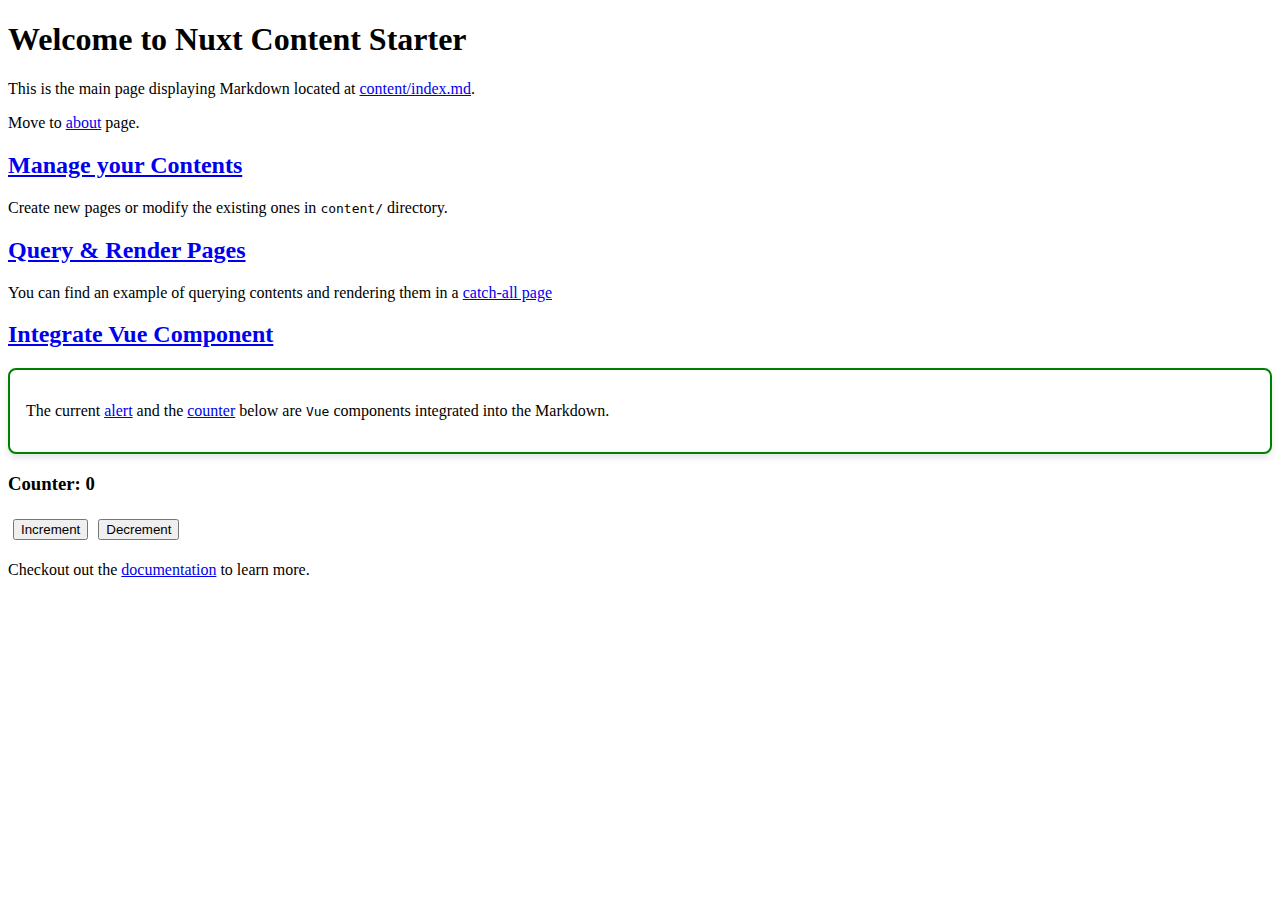
<file: index.html>
<!DOCTYPE html><html><head><meta charset="utf-8"><meta name="viewport" content="width=device-width, initial-scale=1"><style>.alert[data-v-46dbbe98]{align-items:center;background-color:#fff;border:2px solid;border-radius:.5rem;box-shadow:0 4px 6px #0000001a;display:flex;padding:1rem;transition:transform .2s ease,box-shadow .2s ease}.alert[data-v-46dbbe98]:hover{box-shadow:0 6px 8px #00000026;transform:translateY(-2px)}</style><style>button[data-v-5c5d582e]{margin:5px}</style><link rel="preload" as="fetch" crossorigin="anonymous" href="/_payload.json?fd0bf3fc-ca45-4df1-acd9-f52f6091ee8a"><link rel="modulepreload" as="script" crossorigin href="/_nuxt/CyQjrzJU.js"><link rel="modulepreload" as="script" crossorigin href="/_nuxt/CgTzvBNK.js"><link rel="modulepreload" as="script" crossorigin href="/_nuxt/BB2ptqYl.js"><link rel="modulepreload" as="script" crossorigin href="/_nuxt/BVx8Zs_5.js"><link rel="modulepreload" as="script" crossorigin href="/_nuxt/t8t7TWcE.js"><link rel="modulepreload" as="script" crossorigin href="/_nuxt/DQmRFCpJ.js"><link rel="modulepreload" as="script" crossorigin href="/_nuxt/B9Ik3gbz.js"><link rel="modulepreload" as="script" crossorigin href="/_nuxt/CvFPyjCC.js"><link rel="modulepreload" as="script" crossorigin href="/_nuxt/BKoAw5GE.js"><link rel="modulepreload" as="script" crossorigin href="/_nuxt/BR4PgvE4.js"><link rel="modulepreload" as="script" crossorigin href="/_nuxt/DCrJoLeI.js"><link rel="preload" as="fetch" fetchpriority="low" crossorigin="anonymous" href="/_nuxt/builds/meta/fd0bf3fc-ca45-4df1-acd9-f52f6091ee8a.json"><link rel="prefetch" as="style" crossorigin href="/_nuxt/index.C0QLWPA2.css"><link rel="prefetch" as="script" crossorigin href="/_nuxt/ou4yKR3h.js"><link rel="prefetch" as="script" crossorigin href="/_nuxt/BIWNB2Vu.js"><link rel="prefetch" as="script" crossorigin href="/_nuxt/D-iycLQu.js"><link rel="prefetch" as="script" crossorigin href="/_nuxt/DHjbecOt.js"><link rel="prefetch" as="script" crossorigin href="/_nuxt/CeobHkt0.js"><script type="module" src="/_nuxt/CyQjrzJU.js" crossorigin></script></head><body><div id="__nuxt"><!--[--><div><h1 id="welcome-to-nuxt-content-starter"><!--[-->Welcome to Nuxt Content Starter<!--]--></h1><p><!--[-->This is the main page displaying Markdown located at <a href="https://github.com/nuxt/starter/blob/content/content/index.md" rel="nofollow"><!--[-->content/index.md<!--]--></a>.<!--]--></p><p><!--[-->Move to <a href="/about" class=""><!--[-->about<!--]--></a> page.<!--]--></p><h2 id="manage-your-contents"><a href="#manage-your-contents"><!--[-->Manage your Contents<!--]--></a></h2><p><!--[-->Create new pages or modify the existing ones in <code><!--[-->content/<!--]--></code> directory.<!--]--></p><h2 id="query-render-pages"><a href="#query-render-pages"><!--[-->Query &amp; Render Pages<!--]--></a></h2><p><!--[-->You can find an example of querying contents and rendering them in a <a href="https://github.com/nuxt/starter/blob/content/app/pages/%5B...slug%5D.vue" rel="nofollow"><!--[-->catch-all page<!--]--></a><!--]--></p><h2 id="integrate-vue-component"><a href="#integrate-vue-component"><!--[-->Integrate Vue Component<!--]--></a></h2><div class="alert" style="border-color:green;" data-v-46dbbe98><!--[--><p><!--[-->The current <a href="https://github.com/nuxt/starter/blob/content/app/components/Alert.vue" rel="nofollow"><!--[-->alert<!--]--></a> and the <a href="https://github.com/nuxt/starter/blob/content/app/components/Counter.vue" rel="nofollow"><!--[-->counter<!--]--></a> below are <code><!--[-->Vue<!--]--></code> components integrated into the Markdown.<!--]--></p><!--]--></div><div data-v-5c5d582e><h3 data-v-5c5d582e>Counter: 0</h3><button data-v-5c5d582e> Increment </button><button data-v-5c5d582e> Decrement </button></div><p><!--[-->Checkout out the <a href="https://content.nuxt.com/docs/getting-started" rel="nofollow"><!--[-->documentation<!--]--></a> to learn more.<!--]--></p></div><!--]--></div><div id="teleports"></div><script type="application/json" data-nuxt-data="nuxt-app" data-ssr="true" id="__NUXT_DATA__" data-src="/_payload.json?fd0bf3fc-ca45-4df1-acd9-f52f6091ee8a">[{"state":1,"once":3,"_errors":4,"serverRendered":6,"path":7,"prerenderedAt":8},["Reactive",2],{},["Set"],["ShallowReactive",5],{"page-/":-1},true,"/",1744729582701]</script><script>window.__NUXT__={};window.__NUXT__.config={public:{content:{wsUrl:""},mdc:{components:{prose:true,map:{}},headings:{anchorLinks:{h1:false,h2:true,h3:true,h4:true,h5:false,h6:false}}},preview:{api:"https://api.nuxt.studio",iframeMessagingAllowedOrigins:""}},app:{baseURL:"/",buildId:"fd0bf3fc-ca45-4df1-acd9-f52f6091ee8a",buildAssetsDir:"/_nuxt/",cdnURL:""}}</script></body></html>
</file>
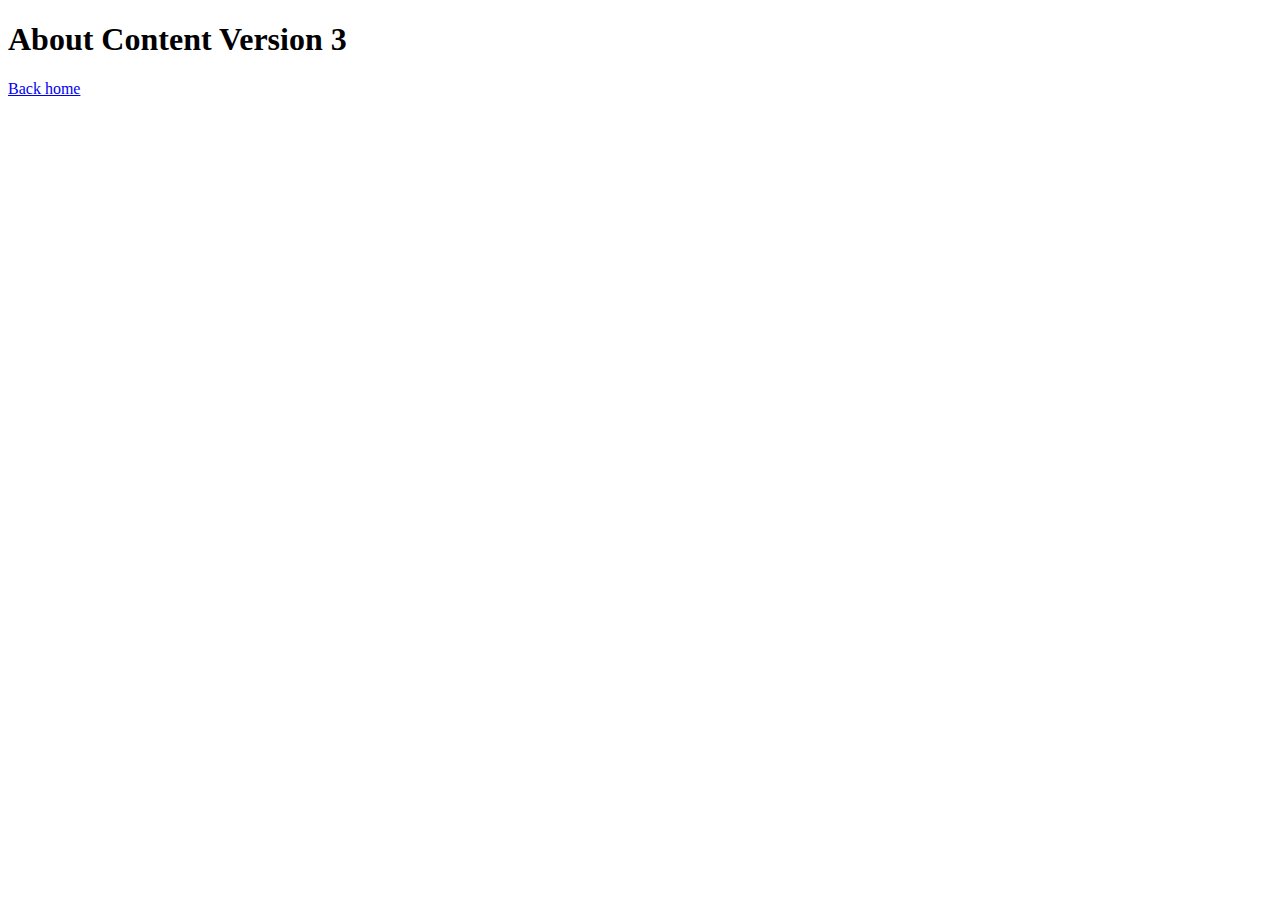
<file: about/index.html>
<!DOCTYPE html><html><head><meta charset="utf-8"><meta name="viewport" content="width=device-width, initial-scale=1"><link rel="preload" as="fetch" crossorigin="anonymous" href="/about/_payload.json?fd0bf3fc-ca45-4df1-acd9-f52f6091ee8a"><link rel="modulepreload" as="script" crossorigin href="/_nuxt/CyQjrzJU.js"><link rel="modulepreload" as="script" crossorigin href="/_nuxt/CgTzvBNK.js"><link rel="modulepreload" as="script" crossorigin href="/_nuxt/BB2ptqYl.js"><link rel="modulepreload" as="script" crossorigin href="/_nuxt/BVx8Zs_5.js"><link rel="modulepreload" as="script" crossorigin href="/_nuxt/t8t7TWcE.js"><link rel="modulepreload" as="script" crossorigin href="/_nuxt/DQmRFCpJ.js"><link rel="modulepreload" as="script" crossorigin href="/_nuxt/B9Ik3gbz.js"><link rel="preload" as="fetch" fetchpriority="low" crossorigin="anonymous" href="/_nuxt/builds/meta/fd0bf3fc-ca45-4df1-acd9-f52f6091ee8a.json"><link rel="prefetch" as="style" crossorigin href="/_nuxt/index.C0QLWPA2.css"><link rel="prefetch" as="script" crossorigin href="/_nuxt/ou4yKR3h.js"><link rel="prefetch" as="script" crossorigin href="/_nuxt/BIWNB2Vu.js"><link rel="prefetch" as="script" crossorigin href="/_nuxt/D-iycLQu.js"><link rel="prefetch" as="script" crossorigin href="/_nuxt/DHjbecOt.js"><link rel="prefetch" as="script" crossorigin href="/_nuxt/CeobHkt0.js"><link rel="prefetch" as="script" crossorigin href="/_nuxt/BR4PgvE4.js"><link rel="prefetch" as="script" crossorigin href="/_nuxt/DCrJoLeI.js"><script type="module" src="/_nuxt/CyQjrzJU.js" crossorigin></script></head><body><div id="__nuxt"><!--[--><div><h1 id="about-content-version-3"><!--[-->About Content Version 3<!--]--></h1><p><!--[--><a href="/" class=""><!--[-->Back home<!--]--></a><!--]--></p></div><!--]--></div><div id="teleports"></div><script type="application/json" data-nuxt-data="nuxt-app" data-ssr="true" id="__NUXT_DATA__" data-src="/about/_payload.json?fd0bf3fc-ca45-4df1-acd9-f52f6091ee8a">[{"state":1,"once":3,"_errors":4,"serverRendered":6,"path":7,"prerenderedAt":8},["Reactive",2],{},["Set"],["ShallowReactive",5],{"page-/about":-1},true,"/about",1744729582797]</script><script>window.__NUXT__={};window.__NUXT__.config={public:{content:{wsUrl:""},mdc:{components:{prose:true,map:{}},headings:{anchorLinks:{h1:false,h2:true,h3:true,h4:true,h5:false,h6:false}}},preview:{api:"https://api.nuxt.studio",iframeMessagingAllowedOrigins:""}},app:{baseURL:"/",buildId:"fd0bf3fc-ca45-4df1-acd9-f52f6091ee8a",buildAssetsDir:"/_nuxt/",cdnURL:""}}</script></body></html>
</file>
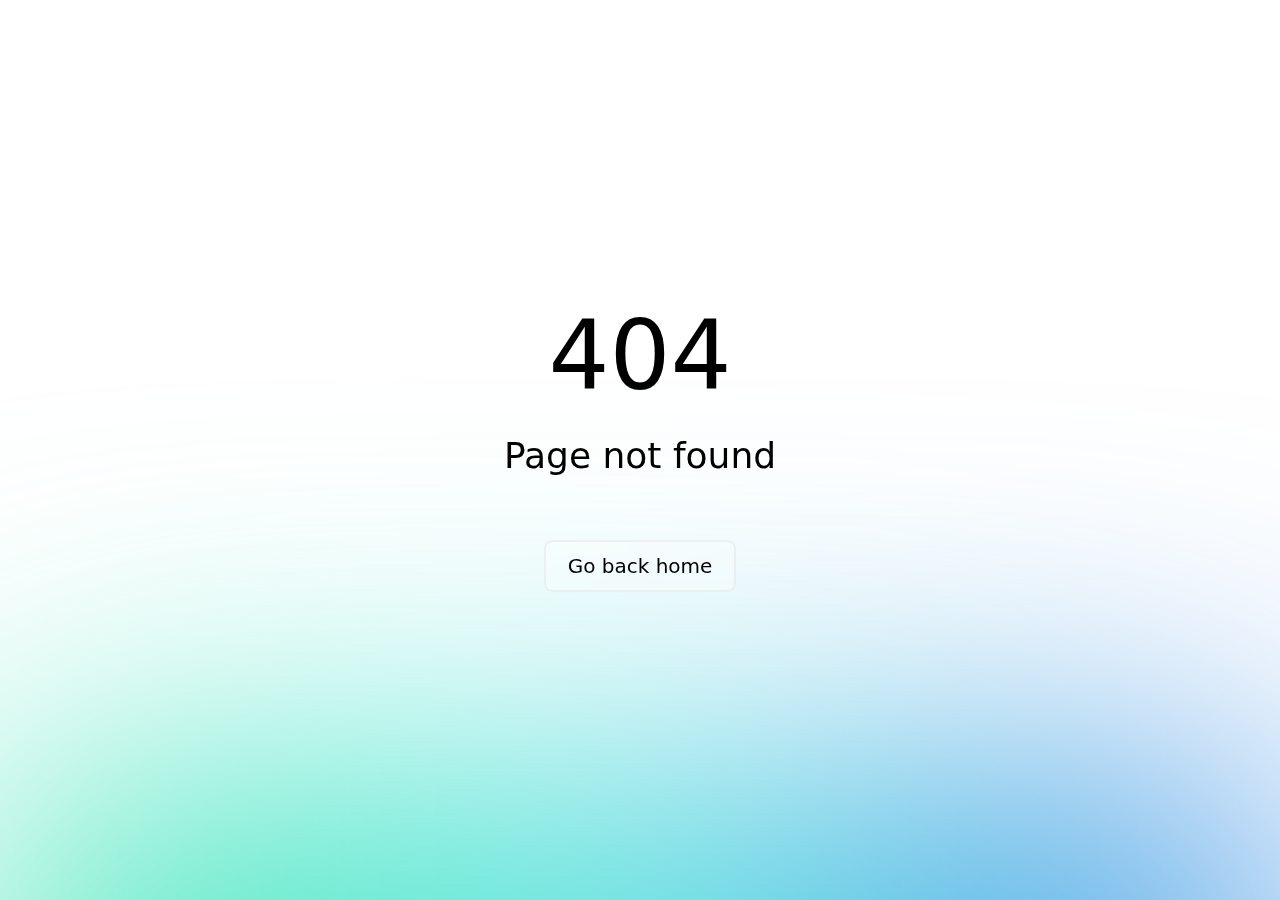
<file: 200.html>
<!DOCTYPE html><html><head><meta charset="utf-8"><meta name="viewport" content="width=device-width, initial-scale=1"><link rel="modulepreload" as="script" crossorigin href="/_nuxt/CyQjrzJU.js"><link rel="prefetch" as="style" crossorigin href="/_nuxt/index.C0QLWPA2.css"><link rel="prefetch" as="script" crossorigin href="/_nuxt/ou4yKR3h.js"><link rel="prefetch" as="script" crossorigin href="/_nuxt/BIWNB2Vu.js"><link rel="prefetch" as="script" crossorigin href="/_nuxt/BB2ptqYl.js"><link rel="prefetch" as="script" crossorigin href="/_nuxt/D-iycLQu.js"><link rel="prefetch" as="script" crossorigin href="/_nuxt/B9Ik3gbz.js"><link rel="prefetch" as="script" crossorigin href="/_nuxt/DHjbecOt.js"><link rel="prefetch" as="script" crossorigin href="/_nuxt/CeobHkt0.js"><script type="module" src="/_nuxt/CyQjrzJU.js" crossorigin></script></head><body><div id="__nuxt"></div><div id="teleports"></div><script type="application/json" data-nuxt-data="nuxt-app" data-ssr="false" id="__NUXT_DATA__">[{"prerenderedAt":1,"serverRendered":2},1744729582702,false]</script><script>window.__NUXT__={};window.__NUXT__.config={public:{content:{wsUrl:""},mdc:{components:{prose:true,map:{}},headings:{anchorLinks:{h1:false,h2:true,h3:true,h4:true,h5:false,h6:false}}},preview:{api:"https://api.nuxt.studio",iframeMessagingAllowedOrigins:""}},app:{baseURL:"/",buildId:"fd0bf3fc-ca45-4df1-acd9-f52f6091ee8a",buildAssetsDir:"/_nuxt/",cdnURL:""}}</script></body></html>
</file>
<file: _nuxt/index.C0QLWPA2.css>
body.__preview_enabled{padding-bottom:50px}#__nuxt_preview[data-v-be69fe1d]{align-items:center;-webkit-backdrop-filter:blur(20px);backdrop-filter:blur(20px);background:#ffffff4d;border-top:1px solid #eee;bottom:-60px;color:#000;display:flex;font-family:Helvetica,sans-serif;font-size:16px;font-weight:500;gap:10px;height:50px;justify-content:center;left:0;position:fixed;right:0;transition:bottom .3s ease-in-out;z-index:10000}#__nuxt_preview.__preview_ready[data-v-be69fe1d]{bottom:0}#__preview_background[data-v-be69fe1d]{-webkit-backdrop-filter:blur(8px);backdrop-filter:blur(8px);background:#ffffff4d;height:100vh;left:0;position:fixed;top:0;width:100vw;z-index:9000}#__preview_loader[data-v-be69fe1d]{align-items:center;color:#000;display:flex;flex-direction:column;font-family:system-ui,-apple-system,BlinkMacSystemFont,Segoe UI,Roboto,Oxygen,Ubuntu,Cantarell,Open Sans,Helvetica Neue,sans-serif;font-size:1.4rem;gap:8px;left:50%;position:fixed;top:50%;transform:translate(-50%,-50%);z-index:9500}#__preview_loader p[data-v-be69fe1d]{margin:10px 0}.dark #__preview_background[data-v-be69fe1d],.dark-mode #__preview_background[data-v-be69fe1d]{background:#0000004d}.dark #__preview_loader[data-v-be69fe1d],.dark-mode #__preview_loader[data-v-be69fe1d]{color:#fff}.preview-loading-enter-active[data-v-be69fe1d],.preview-loading-leave-active[data-v-be69fe1d]{transition:opacity .4s}.preview-loading-enter[data-v-be69fe1d],.preview-loading-leave-to[data-v-be69fe1d]{opacity:0}#__preview_loading_icon[data-v-be69fe1d]{animation:spin-be69fe1d 1s linear infinite}.dark #__nuxt_preview[data-v-be69fe1d],.dark-mode #__nuxt_preview[data-v-be69fe1d]{background:#0000004d;border-top:1px solid #111;color:#fff}#__nuxt_preview svg[data-v-be69fe1d]{color:#000;display:inline-block;height:30px;width:30px}.dark #__nuxt_preview svg[data-v-be69fe1d],.dark-mode #__nuxt_preview svg[data-v-be69fe1d]{color:#fff}button[data-v-be69fe1d]{background:transparent;border:1px solid rgba(0,0,0,.2);border-radius:3px;box-shadow:none;color:#000c;cursor:pointer;display:inline-block;font-size:14px;font-weight:400;line-height:1rem;margin:0;padding:4px 10px;text-align:center;transition:none;width:auto}button[data-v-be69fe1d]:hover{border-color:#0006;color:#000000e6}.dark button[data-v-be69fe1d],.dark-mode button[data-v-be69fe1d]{border-color:#fff3;color:#d3d3d3}.dark button[data-v-be69fe1d]:hover,.dark-mode button[data-v-be69fe1d]:hover{border-color:#fff6;color:#fff}#__nuxt_preview button[data-v-be69fe1d]:focus,#__nuxt_preview button[data-v-be69fe1d]:hover{background:#0000001a}#__nuxt_preview button[data-v-be69fe1d]:active{background:#0003}.dark #__nuxt_preview button[data-v-be69fe1d],.dark-mode #__nuxt_preview button[data-v-be69fe1d]{border:1px solid hsla(0,0%,100%,.2);color:#fffc}.dark #__nuxt_preview button[data-v-be69fe1d]:hover,.dark-mode #__nuxt_preview button[data-v-be69fe1d]:focus{background:#ffffff1a}.dark #__nuxt_preview button[data-v-be69fe1d]:active,.dark-mode #__nuxt_preview button[data-v-be69fe1d]:active{background:#fff3}a[data-v-be69fe1d]{font-weight:600}#__nuxt_preview.__preview_refreshing button[data-v-be69fe1d],#__nuxt_preview.__preview_refreshing span[data-v-be69fe1d],#__nuxt_preview.__preview_refreshing svg[data-v-be69fe1d]{animation:nuxt_pulsate-be69fe1d 1s ease-out;animation-iteration-count:infinite;opacity:.5}@keyframes nuxt_pulsate-be69fe1d{0%{opacity:1}50%{opacity:.5}to{opacity:1}}@keyframes spin-be69fe1d{0%{transform:rotate(1turn)}to{transform:rotate(0)}}
</file>
